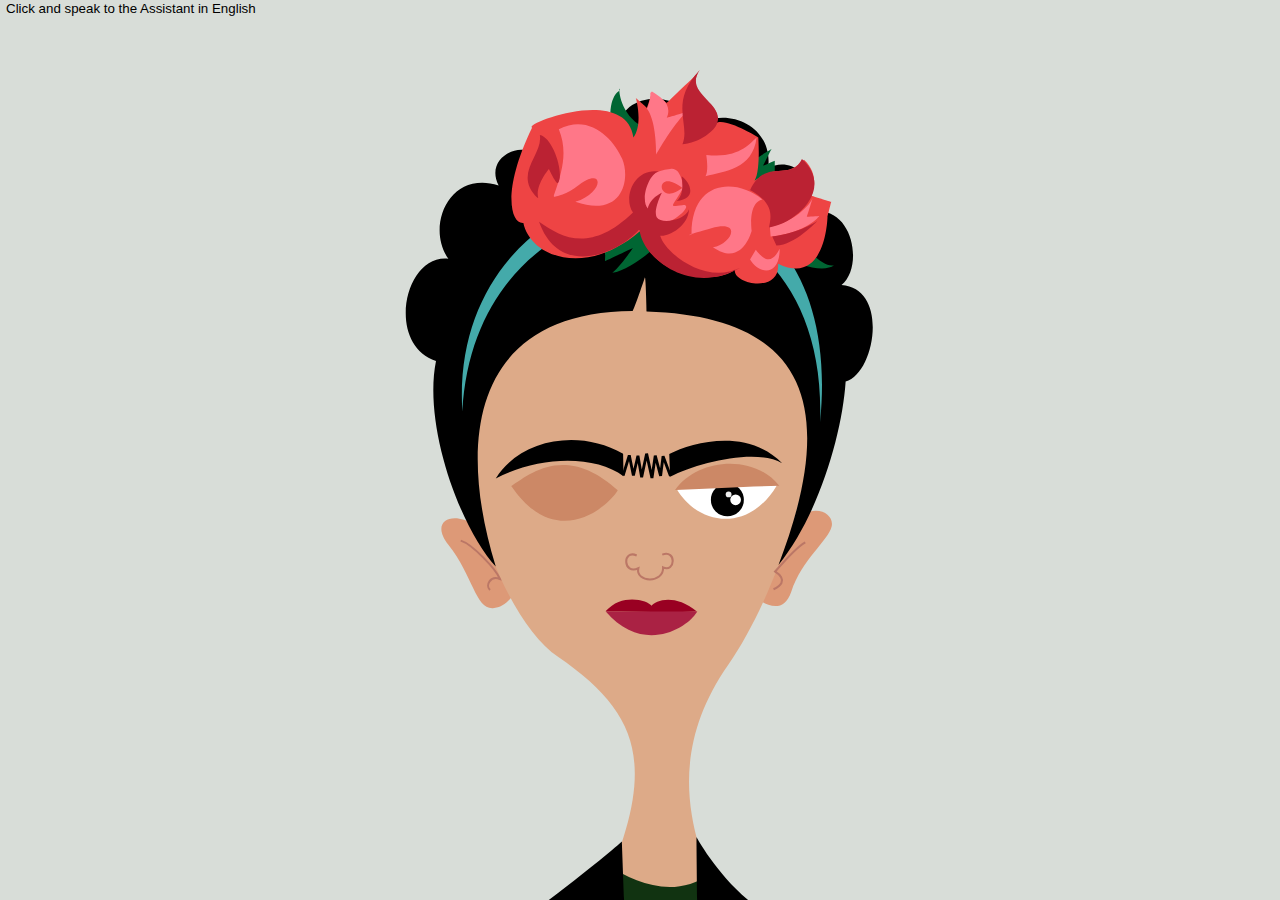
<file: VoiceAssistant.html>
<!DOCTYPE html>
<html>

<head>
    <script src="JSVoiceAssistant.js"></script>
    <style>
        body {
            background: #d8ddd8;
        }
        
        button {
            background: transparent;
            display: flex;
            border: 0;
            position: absolute;
            top: 0;
            left: 0;
            width: 100vw;
            height: 100vh;
        }
        
        #output {
            pointer-events: none;
            position: absolute;
            bottom: 5%;
            left: 50%;
            transform: translate(-50%, 0);
            font-family: Helvetica, Arial, sans-serif;
            font-size: 6vmin;
            width: 80%;
            text-align: center;
            color: white;
            text-transform: uppercase;
            text-shadow: 0 -1px #000, 1px -1px #000, 1px 0 #000, 1px 1px #000, 0 1px #000, -1px 1px #000, -1px 0 #000, -1px -1px #000;
        }
        
        svg {
            position: absolute;
            bottom: 0;
            left: 50%;
            transform: translate(-50%, 0);
            width: 99vmin;
            z-index: -1;
        }
        
        svg #eyebrow1 {
            transition: transform 1s;
            transform-origin: 48% 52%;
        }
        
        svg.listening #eyebrow1 {
            transform: rotate(11deg);
        }
        
        @keyframes blink1 {
            0%,
            3%,
            100% {
                d: path("M 769 1158 C 870 1162 989 1167 1027 1168 C 903 1055 816 1126 768 1158");
            }
            1.5% {
                d: path("M 769,1158 C 880,1320 1007,1204 1027,1168 903,1055 816,1126 768,1158")
            }
        }
        
        @keyframes blink2 {
            0%,
            3%,
            100% {
                d: path("M 1167,1167 C 1260,1163 1343,1159 1419,1157 1357,1078 1220,1090 1166,1167");
            }
            1.5% {
                d: path("M 1167,1167 C 1229,1257 1341,1271 1419,1157 1357,1078 1220,1090 1166,1167")
            }
        }
        
        svg #eyelid1 {
            d: path("M 769,1158 C 880,1320 1007,1204 1027,1168 903,1055 816,1126 768,1158");
            animation: blink1 10s infinite;
        }
        
        svg #eyelid2 {
            d: path("M 1167,1167 C 1260,1163 1343,1159 1419,1157 1357,1078 1220,1090 1166,1167");
            animation: blink2 10s infinite;
        }
        
        @keyframes moveEyes {
            0%,
            100% {
                transform: translate(0, 0);
            }
            15% {
                transform: translate(1%, -0.5%);
            }
            50% {
                transform: translate(-1%, 0);
            }
            75% {
                transform: translate(0, -0.5%);
            }
        }
        
        svg #pupils {
            animation: moveEyes 60s infinite linear;
        }
        
        @keyframes speaking {
            0%,
            100% {
                d: path("M 998,1462 C 1096,1462 1184,1462 1220,1462 1192,1508 1084,1564 998,1462")
            }
            50% {
                d: path("M 998,1462 C 1065,1476 1154,1482 1220,1462 1179,1524 1084,1564 998,1462")
            }
        }
        
        svg.speaking #lip-bottom {
            animation: speaking 0.6s infinite;
        }
    </style>
</head>

<body>
    <!-- Based on a drawing by @elCreata: https://twitter.com/elCreata/status/1412329674458476545 -->
    <svg xmlns="http://www.w3.org/2000/svg" viewBox="0 0 2162 2162" id="frida" class="hair-decoration move-eyes blink">
  <g stroke="none" stroke-width="0" fill="none">
    <path id="ears" fill="#d97" d="M 724,1302 C 670,1204 556,1224 616,1300 676,1376 682,1456 724,1454 766,1452 788,1400 794,1374 800,1348 1358,1424 1358,1424 1358,1424 1424,1486 1448,1414 1474,1336 1538,1290 1546,1256 1554,1222 1500,1192 1444,1250" />
    <path id="body" fill="#da8" d="M 945,2238 C 1131,1863 1104,1725 882,1572 660,1419 432,549 1086,519 1740,489 1479,1329 1296,1590 1113,1851 1236,2073 1302,2226" />
    <path id="lip-top" fill="#902" d="M 998,1462 C 1072,1462 1149,1465 1219,1462 1166,1417 1118,1435 1109,1448 1101,1435 1037,1416 998,1461" />
    <path id="lip-bottom" fill="#a24" d="M 998,1462 C 1096,1462 1184,1462 1220,1462 1192,1508 1084,1564 998,1462" />
    <path id="eyebrow1" fill="#000" d="M 1040,1079 C 933,1018 791,1043 731,1139 834,1085 971,1081 1041,1134" />
    <path id="eyebrow2" fill="#000" d="M 1154,1135 C 1221,1100 1364,1065 1426,1102 1342,1016 1208,1051 1152,1080" />
    <path id="eye1" fill="#fff" d="M 777,1157 C 814,1126 977,1123 1021,1169 976,1251 828,1269 777,1157" />
    <path id="eye2" fill="#fff" d="M 1170,1165 C 1221,1252 1344,1273 1413,1156 1334,1119 1252,1110 1170,1166" />
    <g id="pupils">
      <circle cx="903" cy="1191" r="40" fill="#000" />
      <circle cx="923" cy="1191" r="13" fill="#fff" />
      <circle cx="908" cy="1176" r="7" fill="#eee" />
      <circle cx="1293" cy="1191" r="40" fill="#000" />
      <circle cx="1313" cy="1191" r="13" fill="#fff" />
      <circle cx="1296" cy="1178" r="7" fill="#eee" />
    </g>
    <g stroke="#b76" stroke-width="5">
      <path id="ear-line1" fill="none" d="M 1482,1294 C 1460,1306 1409,1365 1409,1365 1409,1365 1449,1388 1405,1408" />
      <path id="ear-line2" fill="none" d="M 646,1290 C 675,1299 732,1360 741,1383 718,1374 705,1398 717,1410" />
      <path id="nose" fill="none" d="M 1073,1326 C 1037,1310 1040,1375 1077,1357 1069,1392 1139,1395 1137,1355 1167,1368 1170,1311 1135,1324" />
    </g>
    <path id="eyelid1" fill="#c86" d="M 769,1158 C 870,1162 989,1167 1027,1168 903,1055 816,1126 768,1158" />
    <path id="eyelid2" fill="#c86" d="M 1167,1167 C 1260,1163 1343,1159 1419,1157 1357,1078 1220,1090 1166,1167" />
    <path id="unibrow" stroke="#000" stroke-width="7" d="M 1040,1132 1055,1083 1065,1132 1076,1084 1085,1136 1097,1079 1110,1138 1118,1084 1131,1133 1137,1085 1155,1133" />
    <path id="shirt" fill="#131" d="M 1002,2079 C 1071,2118 1161,2163 1254,2097 1269,2175 1284,2235 1284,2235 1284,2235 957,2268 957,2268" />
    <path id="jacket" fill="#000" d="M 814,2196 C 966,2084 1037,2020 1037,2020 1037,2020 1044,2206 1044,2206 1044,2206 1220,2196 1220,2196 1220,2196 1218,2009 1218,2009 1218,2009 1288,2140 1406,2206" />
    <path id="hair" fill="#000" d="M 731,1353 C 634,1037 679,736 1063,733 1065,734 1093,652 1093,651 1095,651 1097,735 1097,734 1486,746 1565,964 1417,1349 1516,1226 1572,1028 1580,904 1652,884 1686,678 1570,670 1628,622 1594,460 1484,496 1510,386 1436,362 1392,386 1406,274 1274,230 1208,292 1216,204 1032,178 1024,304 986,248 846,228 824,356 798,318 702,358 738,428 614,390 562,532 616,606 508,594 464,814 586,854 554,1012 646,1262 732,1354" />
    <g id="hair-decoration">
      <path id="hairband" fill="#4aa" d="M 650,978 C 608,316 1598,198 1518,1002 1542,316 684,342 650,976" />
      <path id="leaves" fill="#063" d="M 1010,290 C 1002,198 1036,202 1032,194 1028,186 1030,270 1108,294 1186,318 1312,394 1312,394 1312,394 1400,340 1400,340 1400,340 1380,380 1380,380 1380,380 1408,368 1408,368 1408,368 1408,464 1408,464 1408,464 1498,632 1552,622 1520,646 1412,610 1388,552 1364,494 1132,566 1132,566 1132,566 1062,634 1014,640 1034,624 1064,580 1064,580 1064,580 996,612 996,612 996,612 1004,394 1004,394" />
      <path id="flowers" fill="#e44" d="M 1080,540 C 951,651 816,603 798,519 768,522 744,444 819,288 798,279 1047,183 1065,312 1089,279 1071,216 1071,216 1071,216 1098,240 1098,240 1098,240 1110,204 1110,204 1110,204 1146,228 1146,228 1146,228 1221,156 1221,156 1191,222 1293,228 1263,279 1283,259 1368,312 1368,312 1368,312 1374,393 1359,417 1419,372 1431,414 1479,366 1521,405 1497,453 1497,453 1497,453 1545,468 1545,468 1545,468 1536,504 1536,504 1536,504 1533,675 1416,618 1422,690 1308,669 1311,633 1263,672 1110,651 1083,543" />
      <path id="flowers-llight" fill="#f78" d="M 1106,516 C 1140,544 1220,472 1184,476 1148,480 1158,484 1188,430 1120,490 1112,376 1186,436 1186,422 1178,382 1154,388 1068,396 1076,484 1076,484M 872,452 C 896,386 904,342 884,292 958,252 1018,316 1038,364 1058,412 1040,508 924,468 998,444 994,376 926,432 900,452 872,456 872,456M 1106,204 C 1106,204 1108,218 1098,242 1122,274 1120,354 1120,354 1120,354 1186,236 1218,236 1250,236 1146,264 1146,264 1160,230 1132,214 1110,200M 1348,608 C 1370,644 1420,650 1420,582 1406,608 1390,622 1362,584M 1396,528 C 1456,516 1492,476 1498,462 1504,448 1486,504 1486,504 1486,504 1516,502 1516,502 1516,502 1488,542 1398,552M 1206,546 C 1206,414 1314,410 1378,462 1342,470 1352,538 1352,538 1352,538 1330,628 1258,578 1302,572 1332,510 1254,532 1176,554 1206,548 1206,548M 1242,356 C 1242,356 1248,392 1240,406 1286,394 1354,390 1364,312 1348,326 1320,364 1242,354" />
      <path id="flowers-dark" fill="#b23" d="M 1078,536 C 1028,592 886,656 836,516 888,552 958,596 1064,494 1040,460 1064,386 1126,394 1100,404 1082,464 1100,484 1106,458 1134,446 1134,446 1134,446 1112,490 1122,506 1132,522 1190,514 1200,486 1198,530 1146,554 1130,550 1142,592 1240,670 1324,628 1202,698 1086,602 1080,536M 832,458 C 772,398 846,356 838,306 870,312 898,400 882,422 878,426 860,388 860,388 860,388 826,428 834,458M 1182,406 C 1186,432 1184,454 1170,466 1222,460 1202,420 1182,406M 1184,328 C 1204,280 1150,228 1226,148 1184,208 1298,230 1264,286 1236,322 1192,328 1186,328M 1346,438 C 1406,470 1400,502 1394,530 1452,524 1556,440 1474,364 1446,422 1386,358 1348,440M 1402,552 C 1470,544 1512,514 1512,514 1512,514 1456,574 1412,574" />
    </g>
  </g>
</svg>

    <button type="button" onclick="runSpeechRecognition()">Click and speak to the Assistant in English</button>
    <div id="output"></div>
</body>

</html>
</file>
